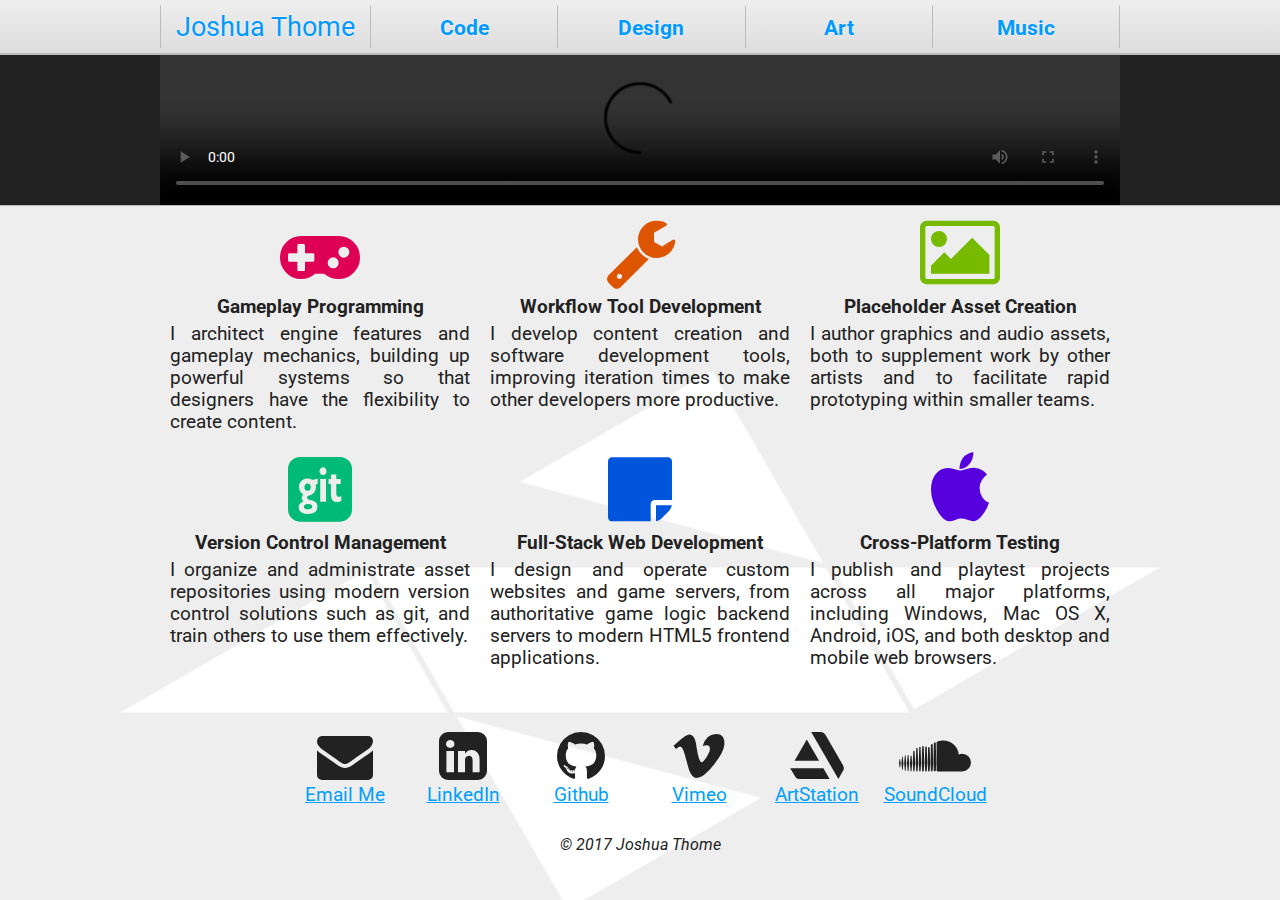
<file: index.html>
<!DOCTYPE html>
<html>

<head>
	<meta charset="utf-8">
	<meta name="viewport" content="width=device-width">
	<link rel="stylesheet" href="css/font-awesome.min.css">
	<link rel="stylesheet" href="css/cg-awesome.min.css">
	<link rel="stylesheet" href="css/stylesheet.css">
	<script src="/js/main.js" defer></script>
</head>

<body>
	<header>
		<nav>
			<a href="/" class="title">Joshua Thome</a>
			<a href="/code/">Code</a>
			<a href="/design/">Design</a>
			<a href="/art/">Art</a>
			<a href="/music/">Music</a>
		</nav>
	</header>
	<main>
		<section class="video">
			<video src="http://firstfigure.com/jthome/video.mp4" controls preload="metadata"></video>
		</section>
		<section class="cards">
			<article>
				<i class="fa fa-gamepad fa-4x fa-fw"></i>
				<b>Gameplay Programming</b>
				<div>I architect engine features and gameplay mechanics, building up powerful systems so that designers have the flexibility to create content.</div>
			</article>
			<article>
				<i class="fa fa-wrench fa-4x fa-fw"></i>
				<b>Workflow Tool Development</b>
				<div>I develop content creation and software development tools, improving iteration times to make other developers more productive.</div>
			</article>
			<article>
				<i class="fa fa-picture-o fa-4x fa-fw"></i>
				<b>Placeholder Asset Creation</b>
				<div>I author graphics and audio assets, both to supplement work by other artists and to facilitate rapid prototyping within smaller teams.</div>
			</article>
			<article>
				<i class="fa fa-git-square fa-4x fa-fw"></i>
				<b>Version Control Management</b>
				<div>I organize and administrate asset repositories using modern version control solutions such as git, and train others to use them effectively.</div>
			</article>
			<article>
				<i class="fa fa-sticky-note fa-4x fa-fw"></i>
				<b>Full-Stack Web Development</b>
				<div>I design and operate custom websites and game servers, from authoritative game logic backend servers to modern HTML5 frontend applications.</div>
			</article>
			<article>
				<i class="fa fa-apple fa-4x fa-fw"></i>
				<b>Cross-Platform Testing</b>
				<div>I publish and playtest projects across all major platforms, including Windows, Mac OS X, Android, iOS, and both desktop and mobile web browsers.</div>
			</article>
		</section>
		<section class="links">
			<a href="mailto:josh@jthome.me">
				<i class="fa fa-envelope fa-3x fa-fw"></i>
				<div>Email Me</div>
			</a>
			<a href="https://linkedin.com/in/joshua-thome">
				<i class="fa fa-linkedin-square fa-3x fa-fw"></i>
				<div>LinkedIn</div>
			</a>
			<a href="https://github.com/Hawkbat">
				<i class="fa fa-github fa-3x fa-fw"></i>
				<div>Github</div>
			</a>
			<a href="https://vimeo.com/joshthome">
				<i class="fa fa-vimeo fa-3x fa-fw"></i>
				<div>Vimeo</div>
			</a>
			<a href="https://hawkbat.artstation.com/">
				<i class="cg cg-artstation fa-3x fa-fw"></i>
				<div>ArtStation</div>
			</a>
			<a href="https://soundcloud.com/hawkbat">
				<i class="fa fa-soundcloud fa-3x fa-fw"></i>
				<div>SoundCloud</div>
			</a>
		</section>
	</main>
	<footer>© 2017 Joshua Thome</footer>
</body>

</html>
</file>
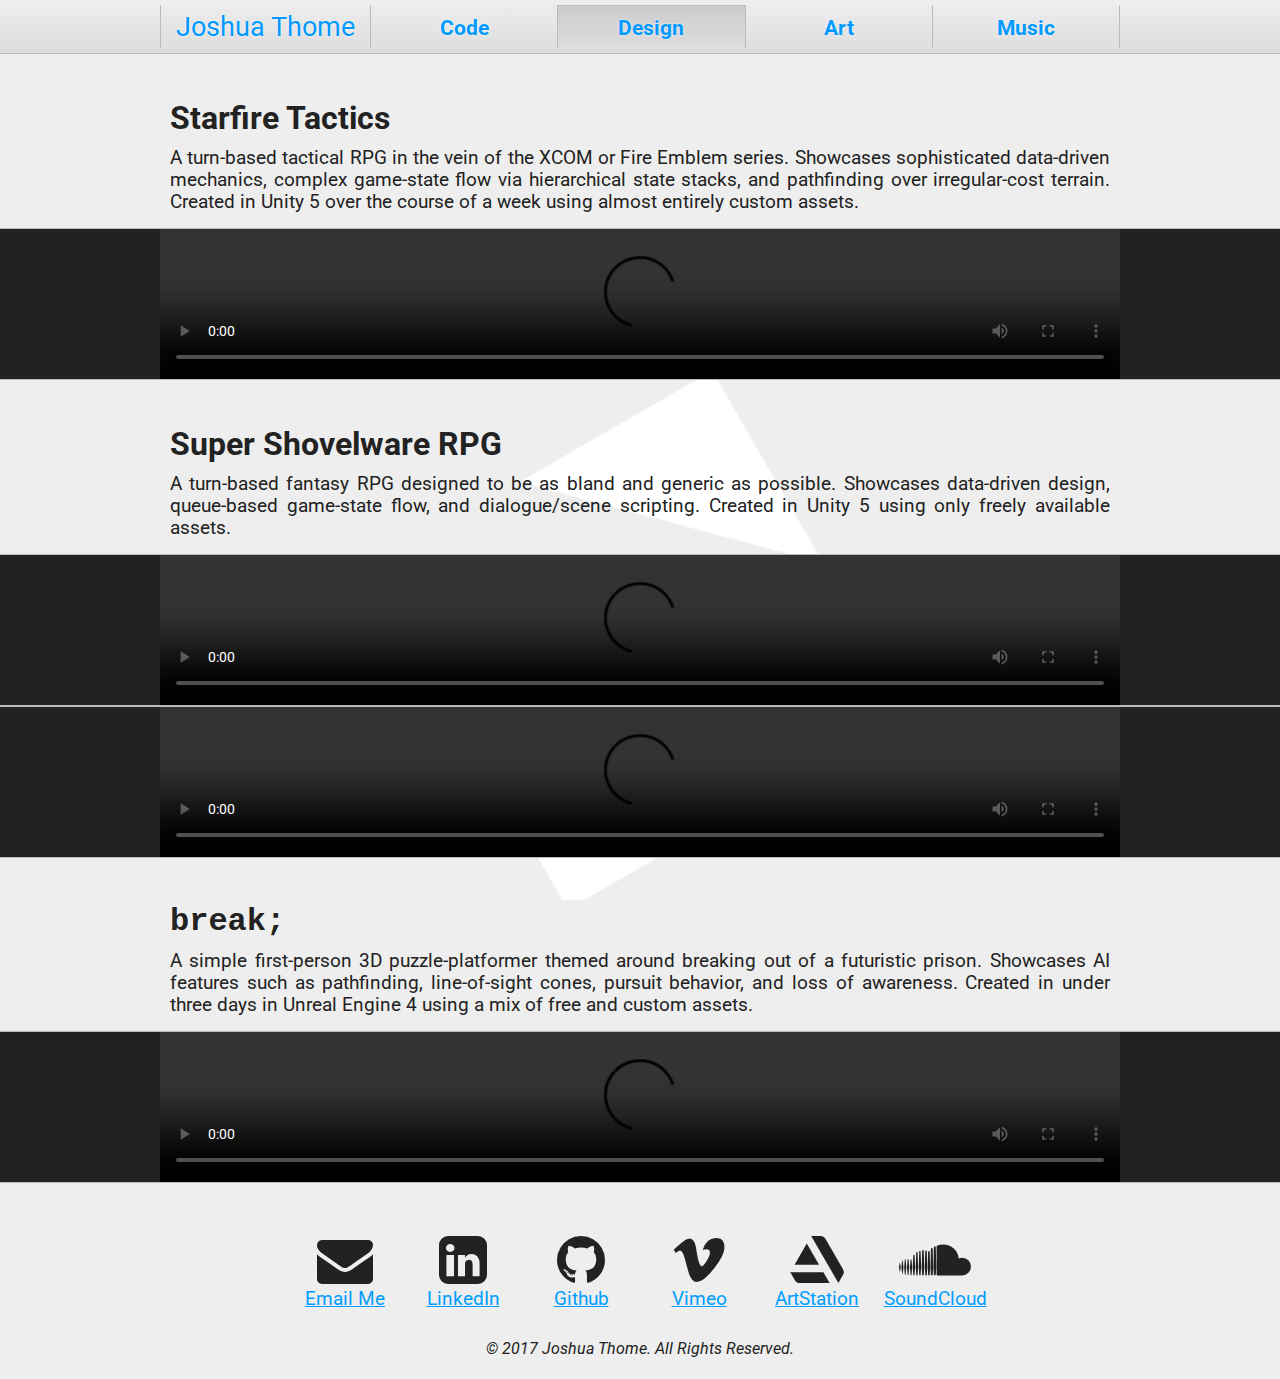
<file: design/index.html>
<!DOCTYPE html>
<html>

<head>
	<meta charset="utf-8">
	<meta name="viewport" content="width=device-width">
	<link rel="stylesheet" href="/css/font-awesome.min.css">
	<link rel="stylesheet" href="/css/cg-awesome.min.css">
	<link rel="stylesheet" href="/css/stylesheet.css">
	<script src="/js/main.js" defer></script>
</head>

<body>
	<header>
		<nav>
			<a href="/" class="title">Joshua Thome</a>
			<a href="/code/">Code</a>
			<a href="/design/" class="active">Design</a>
			<a href="/art/">Art</a>
			<a href="/music/">Music</a>
		</nav>
	</header>
	<main>
		<section class="heading">
			<b>Starfire Tactics</b>
			<div>A turn-based tactical RPG in the vein of the XCOM or Fire Emblem series. Showcases sophisticated data-driven mechanics, complex game-state flow via hierarchical state stacks, and pathfinding over irregular-cost terrain. Created in Unity 5 over the course of a week using almost entirely custom assets.</div>
		</section>
		<section class="video">
			<video src="http://firstfigure.com/jthome/design/Starfire.mp4" controls preload="metadata"></video>
		</section>
		<section class="heading">
			<b>Super Shovelware RPG</b>
			<div>A turn-based fantasy RPG designed to be as bland and generic as possible. Showcases data-driven design, queue-based game-state flow, and dialogue/scene scripting. Created in Unity 5 using only freely available assets.</div>
		</section>
		<section class="video">
			<video src="http://firstfigure.com/jthome/design/Generic%20RPG.mp4" controls preload="metadata"></video>
		</section>
		<section class="video">
			<video src="http://firstfigure.com/jthome/design/Generic%20RPG%202.mp4" controls preload="metadata"></video>
		</section>
		<section class="heading">
			<b class="mono">break;</b>
			<div>A simple first-person 3D puzzle-platformer themed around breaking out of a futuristic prison. Showcases AI features such as pathfinding, line-of-sight cones, pursuit behavior, and loss of awareness. Created in under three days in Unreal Engine 4 using a mix of free and custom assets.</div>
		</section>
		<section class="video">
			<video src="http://firstfigure.com/jthome/design/break.mp4" controls preload="metadata"></video>
		</section>
		<section class="links">
			<a href="mailto:josh@jthome.me">
				<i class="fa fa-envelope fa-3x fa-fw"></i>
				<div>Email Me</div>
			</a>
			<a href="https://linkedin.com/in/joshua-thome">
				<i class="fa fa-linkedin-square fa-3x fa-fw"></i>
				<div>LinkedIn</div>
			</a>
			<a href="https://github.com/Hawkbat">
				<i class="fa fa-github fa-3x fa-fw"></i>
				<div>Github</div>
			</a>
			<a href="https://vimeo.com/joshthome">
				<i class="fa fa-vimeo fa-3x fa-fw"></i>
				<div>Vimeo</div>
			</a>
			<a href="https://hawkbat.artstation.com/">
				<i class="cg cg-artstation fa-3x fa-fw"></i>
				<div>ArtStation</div>
			</a>
			<a href="https://soundcloud.com/hawkbat">
				<i class="fa fa-soundcloud fa-3x fa-fw"></i>
				<div>SoundCloud</div>
			</a>
		</section>
	</main>
	<footer>© 2017 Joshua Thome. All Rights Reserved.</footer>
</body>

</html>
</file>
<file: css/stylesheet.css>
@import url('https://fonts.googleapis.com/css?family=Roboto');

html,
body {
	margin: 0;
	border: 0;
	padding: 0;
}

body {
	display: flex;
	flex-direction: column;
	font-size: 14pt;
	font-family: 'Roboto', sans-serif;
	color: #222;
	background: #eee;
	background-image: url(/Logo.png);
	background-size: 100% auto;
	background-attachment: fixed;
	align-items: center;
}

.mono {
	font-family: monospace;
}

img {
	-khtml-user-select: none;
	-o-user-select: none;
	-moz-user-select: none;
	-webkit-user-select: none;
	user-select: none;
}

a {
	color: #09f;
}

header {
	display: flex;
	justify-content: center;
	width: 100%;
	background: linear-gradient(#eee, #ddd);
	position: sticky;
	top: 0;
	z-index: 100;
	border-bottom: 1px solid #bbb;
}

nav {
	display: flex;
	justify-content: center;
	flex-wrap: wrap;
	width: 960px;
	padding: 5px;
}

nav a {
	display: flex;
	justify-content: center;
	align-items: center;
	flex: 1 0 0;
	padding: 5px;
	font-size: 16pt;
	font-weight: bold;
	text-decoration: none;
	text-align: center;
	text-shadow: 0 0 2px white;
	border-right: 1px solid #bbb;
	border-top: 1px solid transparent;
}

nav a:hover {
	background-color: #ddd;
}

nav a.active {
	background: linear-gradient(#ccc, #ddd);
	border-top: 1px solid #bbb;
}

nav a.title {
	flex: 0 0 auto;
	font-weight: normal;
	font-size: 20pt;
	padding: 5px 15px;
	border-left: 1px solid #bbb;
}

main {
	display: flex;
	flex-direction: column;
	align-items: center;
	width: 100%;
}

section.video, section.carousel {
	display: flex;
	justify-content: center;
	align-items: center;
	width: 100%;
	background-color: #222;
	border-top: 1px solid #bbb;
	border-bottom: 1px solid #bbb;
	position: relative;
}

section.video article, section.video video {
	width: 100%;
	max-width: 960px;
}

section.carousel img {
	width: 100%;
	max-width: 960px;
	cursor: pointer;
}

section.carousel .left, section.carousel .right {
	display: flex;
	justify-content: center;
	align-items: center;
	position: absolute;
	height: 100%;
	width: 50px;
	background: rgba(255, 255, 255, .25);
	color: rgba(255, 255, 255, .5);
	cursor: pointer;
	top: 0;
}

section.carousel .left {
	left: calc(50% - 480px - 50px);
}

section.carousel .right {
	right: calc(50% - 480px - 50px);
}

section.carousel .sources {
	display: none;
}

section.heading {
	display: flex;
	flex-direction: column;
	max-width: 960px;
	width: 100%;
	margin-top: 40px;
	margin-bottom: 10px;
}

section.heading b, section.heading div {
	margin: 5px 0px;
	padding: 0px 10px;
}

section.heading b {
	font-size: 24pt;
}

section.heading.big b {
	font-size: 30pt;
}

section.heading div {
	text-align: justify;
}

section.cards, section.thumbs, section.links {
	display: flex;
	justify-content: center;
	flex-wrap: wrap;
	max-width: 960px;
}

section.cards article {
	display: flex;
	flex-direction: column;
	align-items: center;
	width: 300px;
	padding: 10px;
}

section.cards article i {
	color: #777;
}

section.cards article b {
	margin: 5px;
}

section.cards article div {
	text-align: justify;
}

section.cards article:nth-child(6n+1) i {
	color: #d05;
}

section.cards article:nth-child(6n+2) i {
	color: #d50;
}

section.cards article:nth-child(6n+3) i {
	color: #7b0;
}

section.cards article:nth-child(6n+4) i {
	color: #0b7;
}

section.cards article:nth-child(6n+5) i {
	color: #05d;
}

section.cards article:nth-child(6n+6) i {
	color: #50d;
}

section.thumbs {
	justify-content: space-between;
}

section.thumbs article {
	position: relative;
	width: 304px;
	height: 171px;
	margin-top: 14px;

	border: 3px double #222;
}

section.thumbs article:hover {
	cursor: pointer;
}

section.thumbs img {
	height: 100%;
	background-color: black;
}

section.thumbs b {
	position: absolute;
	left: 2px;
	bottom: 0;
	color: #eee;
	text-shadow: 1px 1px 2px black, -1px -1px 2px black;
}

section.links {
	margin-top: 40px;
}

section.links a {
	display: flex;
	flex-direction: column;
	align-items: center;
	width: 100px;
	padding: 5px;
	margin: 4px;
	color: inherit;
	text-decoration: none;
}

section.links a div {
	text-decoration: underline;
	color: #009fff;
}

section.links a:hover {
	background: #ddd;
}

section.tracks {
	display: flex;
	flex-direction: row;
	justify-content: space-between;
	flex-wrap: wrap;
	max-width: 960px;
	width: 100%;
}

section.tracks article {
	display: flex;
	flex-direction: column;
	flex: 0 0 auto;
	width: 300px;
	margin-top: 10px;
	margin-bottom: 10px;
	background: #ddd;
	border-radius: 5px;
	padding: 5px;
	border: 1px solid #ccc;
}

section.tracks article div {
	margin-bottom: 5px;
}

section.tracks article audio {
	align-self: flex-end;
	margin-top: auto;
	width: 100%;
	background: #ddd;
}

footer {
	margin: 20px;
	width: 100%;
	font-size: 12pt;
	font-style: italic;
	text-align: center;
}

pre {
	border: 1px solid #ccc;
	border-radius: 5px;
	background-color: #ddd;
	padding: 5px 10px;
	overflow: auto;
	tab-size: 4;
}

.embed {
	width: 100%;
	position: relative;
	padding-bottom: 56.25%;
	height: 0;
	overflow: hidden;
}

.embed iframe, .embed object, .embed embed {
	position: absolute;
	top: 0;
	left: 0;
	width: 100%;
	height: 100%;
}

#overlay {
	display: none;
}

body.overlay {
	overflow: hidden;
}

body.overlay #overlay {
	display: flex;
	position: fixed;
	left: 0;
	right: 0;
	top: 0;
	bottom: 0;
	justify-content: center;
	align-items: center;
	background-color: rgba(0, 0, 0, .75);
	padding: 10px;
}

body.overlay #overlay img {
	width: 100%;
	height: 100%;
	object-fit: contain;
}

@media (max-width: 720px) {
	header {
		position: static;
	}

	nav a.title {
		flex: 0 0 90%;
		border-right: 0px;
		border-left: 0px;
	}

	nav a:last-child {
		border-right: 0px;
	}
}

@media (max-width: 960px) {
	section.thumbs, section.tracks {
		justify-content: center;
	}

	section.tracks article {
		margin: 10px;
	}

	section.thumbs article {
		margin: 5px;
	}
}

@media (max-width: 1100px) {
	section.carousel .left {
		left: 0;
	}

	section.carousel .right {
		right: 0;
	}
}
</file>
<file: css/cg-awesome.min.css>
@font-face{
  font-family:cg-icons;
  src:url(../fonts/cg-icons.eot?z5qas7);
  src:url(../fonts/cg-icons.eot?z5qas7#iefix) format('embedded-opentype'),url(../fonts/cg-icons.ttf?z5qas7) format('truetype'),url(../fonts/cg-icons.woff?z5qas7) format('woff'),url(../fonts/cg-icons.svg?z5qas7#cg-icons) format('svg');
  font-weight:400;
  font-style:normal;
}
i.cg{
  font-family:cg-icons!important;
  speak:none;
  font-style:normal;
  font-weight:400;
  font-variant:normal;
  text-transform:none;
  line-height:1;
  -webkit-font-smoothing:antialiased;
  -moz-osx-font-smoothing:grayscale;
}
.cg-artstation:before{
  content:"\e900";
}
.cg-polycount:before{
  content:"\e901";
}
</file>
